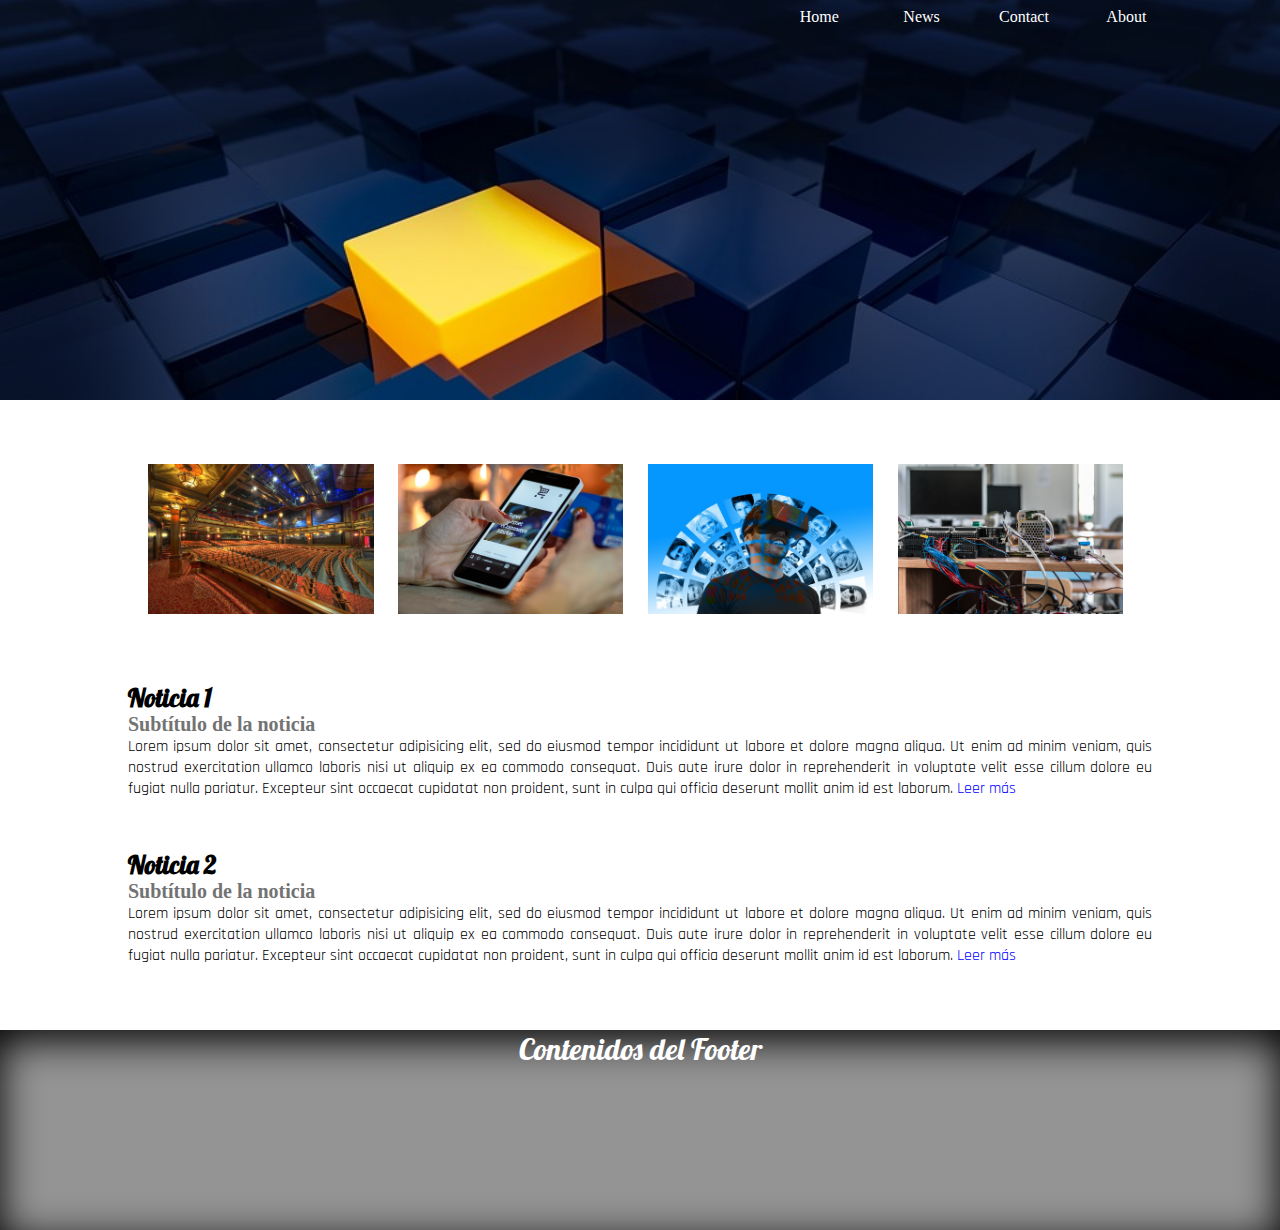
<file: index.html>
<!DOCTYPE html>
<html>
<head>
	<title>Martindipity_CSS_Framework</title>
	<link rel="stylesheet" type="text/css" href="css/martindipity.css">
	<link href="https://fonts.googleapis.com/css?family=Lobster" rel="stylesheet"> 
	<link href="https://fonts.googleapis.com/css?family=Rajdhani" rel="stylesheet"> 
</head>
<body>

<div class="a-cabecera">

	<nav>
		<ul>
	  		<li><a href="#">Home</a></li>
	  		<li><a href="#">News</a></li>
	  		<li><a href="#">Contact</a></li>
	  		<li><a href="#">About</a></li>
		</ul> 
	</nav>
</div>
<div class="a-galeria">
	<a href="#"><img src="img/galeria1.jpg" alt="Imagen de galeria 1"></a>
	<a href="#"><img src="img/galeria2.jpg" alt="Imagen de galeria 2"></a>
	<a href="#"><img src="img/galeria3.jpg" alt="Imagen de galeria 3"></a>
	<a href="#"><img src="img/galeria4.jpg" alt="Imagen de galeria 4"></a>
</div>
<div class="a-contenido">
	<div id="n1">
		<h1>Noticia 1</h1>
		<h2>Subtítulo de la noticia</h2>
		<p>Lorem ipsum dolor sit amet, consectetur adipisicing elit, sed do eiusmod
		tempor incididunt ut labore et dolore magna aliqua. Ut enim ad minim veniam,
		quis nostrud exercitation ullamco laboris nisi ut aliquip ex ea commodo
		consequat. Duis aute irure dolor in reprehenderit in voluptate velit esse
		cillum dolore eu fugiat nulla pariatur. Excepteur sint occaecat cupidatat non
		proident, sunt in culpa qui officia deserunt mollit anim id est laborum.<a href="#"> Leer más</a></p>
	</div>
	<div id="n2">
		<h1>Noticia 2</h1>
		<h2>Subtítulo de la noticia</h2>
		<p>Lorem ipsum dolor sit amet, consectetur adipisicing elit, sed do eiusmod
		tempor incididunt ut labore et dolore magna aliqua. Ut enim ad minim veniam,
		quis nostrud exercitation ullamco laboris nisi ut aliquip ex ea commodo
		consequat. Duis aute irure dolor in reprehenderit in voluptate velit esse
		cillum dolore eu fugiat nulla pariatur. Excepteur sint occaecat cupidatat non
		proident, sunt in culpa qui officia deserunt mollit anim id est laborum.<a href="#"> Leer más</a></p>
	</div>
</div>
<footer class="a-footer">
	<p>Contenidos del Footer</p>
</footer>
</body>
</html>
</file>
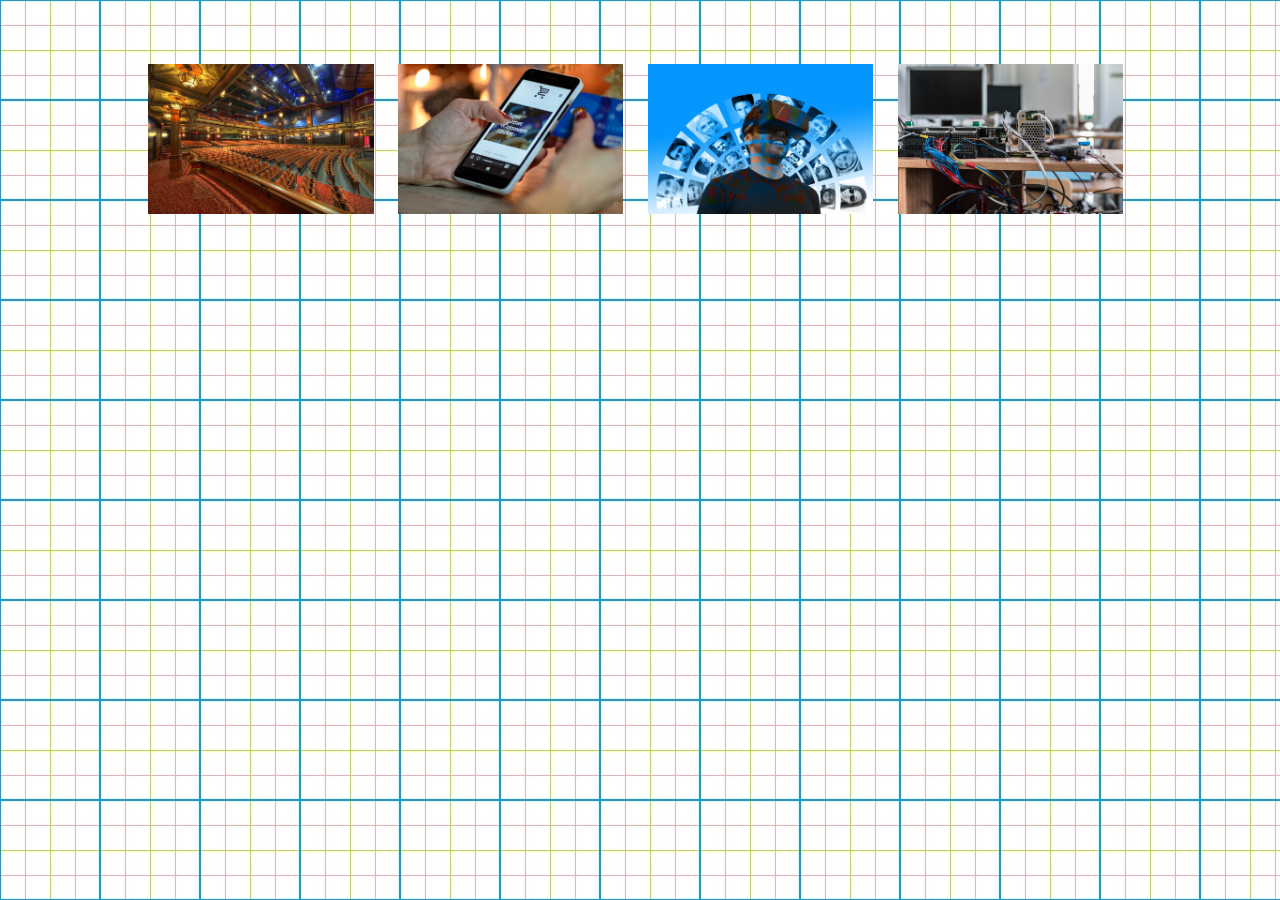
<file: examples/grid.html>
<!DOCTYPE html>
<html>
<head>
	<title>Martindipity_CSS_Framework</title>
	<link rel="stylesheet" type="text/css" href="../css/martindipity.css">
	<link href="https://fonts.googleapis.com/css?family=Lobster" rel="stylesheet"> 
	<link href="https://fonts.googleapis.com/css?family=Rajdhani" rel="stylesheet"> 
</head>
<body class="grid">
<div class="a-galeria">
	<a href="#"><img src="../img/galeria1.jpg" alt="Imagen de galeria 1"></a>
	<a href="#"><img src="../img/galeria2.jpg" alt="Imagen de galeria 2"></a>
	<a href="#"><img src="../img/galeria3.jpg" alt="Imagen de galeria 3"></a>
	<a href="#"><img src="../img/galeria4.jpg" alt="Imagen de galeria 4"></a>
</div>
</body>
</html>
</file>
<file: css/martindipity.css>
*{
  margin: 0;
  padding: 0;
}
/*--------------------------------------------------------------------------------------------------------------------------------*/
/*----------------------------------GRID TECHNOLOGY-------------------------------------------------------------------------------*/
/*--------------------------------------------------------------------------------------------------------------------------------*/

.grid{
  background-image: url("../img/grid.jpg");
  width: 100%;
  height: 100%; 
}

/*--------------------------------------------------------------------------------------------------------------------------------*/
/*--------------------------------------------------A-Styles----------------------------------------------------------------------*/
/*--------------------------------------------------------------------------------------------------------------------------------*/
/*--Cabecera--*/

.a-cabecera{
  background: #000;
  background-image: url("../img/cabecera.jpg");
  background-size: cover;
  width: 100%;
  height: 400px;
}

.a-cabecera ul {
  list-style-type: none;
  display: inline-block;
  margin: 0;
  padding: 0;
  width: 40%;
  margin-left: 60%

}

.a-cabecera li {
  float: left;
  width: 20%;
  text-align: center;
}

.a-cabecera li a {
  display: block;
  color: #000;
  padding: 8px 16px;
  text-decoration: none;
  color: #fff;
}

/*--Galeria--*/
.a-galeria{
  margin: 5% 10%;
  width: 80%;
}

.a-galeria img {
  max-width: 22%;
  margin-left: 2%;
}

.a-galeria img:hover{
  box-shadow: #000 0px 0px 10px;
}
/*--Contenidos--*/
.a-contenido{
  margin: 5% 10%;
  width: 80%;
}
.a-contenido #n1 h1{
  font-family: 'Lobster', cursive;
  font-size: 25px;
}
.a-contenido #n1 h2{
  font-size: 20px;
  color: #737373;
}
.a-contenido #n1 p{
  text-align: justify;
  font-family: 'Rajdhani', sans-serif;

}
.a-contenido #n1 a{
  text-decoration: none;
  color: blue;
}
.a-contenido #n2 a{
text-decoration: none;
  color: blue;
}
.a-contenido #n2 h1{
  margin-top: 50px;
  font-family: 'Lobster', cursive;
  font-size: 25px;
}
.a-contenido #n2 h2{
  font-size: 20px;
  color: #737373;
}

.a-contenido #n2 p{
  text-align: justify;
  font-family: 'Rajdhani', sans-serif;
}
.a-footer{
  height: 200px;
  width: 100%;
  background: #949494;
  box-shadow: #000 0px 10px 40px inset;
}
.a-footer p{
  text-align: center;
  color: #fff;
  font-family: 'Lobster', cursive;
  margin-top: 20px;
  font-size: 30px;
}
/*--------------------------------------------------------------------------------------------------------------------------------*/
/*--------------------------------------------------B-Styles----------------------------------------------------------------------*/
/*--------------------------------------------------------------------------------------------------------------------------------*/
.b-cabecera{
  background: #000;
  background-image: url("../img/cabecera.jpg");
  background-size: cover;
  width: 100%;
  height: 400px;
}
.b-cabecera ul {
  list-style-type: none;
  display: inline-block;
  margin: 0;
  padding: 0;
  width: 100%;
  background-color: #f1f1f1;
}

.b-cabecera li {
  float: left;
  width: 25%;
  text-align: center;
}

.b-cabecera li a {
  display: block;
  color: #000;
  padding: 8px 16px;
  text-decoration: none;
}

li a:hover {
  background-color: #555;
  color: white;
}

/*--Galería--*/
.b-galeria{
  margin: 5% 15%;
  width: 80%;
}

.b-galeria img {
  max-width: 40%;
  margin-left: 1%;
  margin-top: 1%;
}

.b-galeria img:hover{
  box-shadow: #000 0px 0px 10px;
}
/*--Contenidos--*/
.b-contenido{
  margin: 5% 25%;
  width: 50%;
}
.b-contenido #n1 h1{
  font-family: 'Lobster', cursive;
  font-size: 25px;
}
.b-contenido #n1 h2{
  font-size: 20px;
  color: #737373;
}
.b-contenido #n1 p{
  text-align: justify;
  font-family: 'Rajdhani', sans-serif;

}
.b-contenido #n1 a{
  text-decoration: none;
  color: blue;
}
.b-contenido #n2 a{
text-decoration: none;
  color: blue;
}
.b-contenido #n2 h1{
  margin-top: 50px;
  font-family: 'Lobster', cursive;
  font-size: 25px;
}
.b-contenido #n2 h2{
  font-size: 20px;
  color: #737373;
}

.b-contenido #n2 p{
  text-align: justify;
  font-family: 'Rajdhani', sans-serif;
}
.b-footer{
  height: 200px;
  width: 100%;
  background: #949494;
  border-top:50%;
}
.b-footer p{
  text-align: center;
  color: #525252;
  font-family: 'Lobster', cursive;
  margin-top: 20px;
  font-size: 30px;
}
</file>
